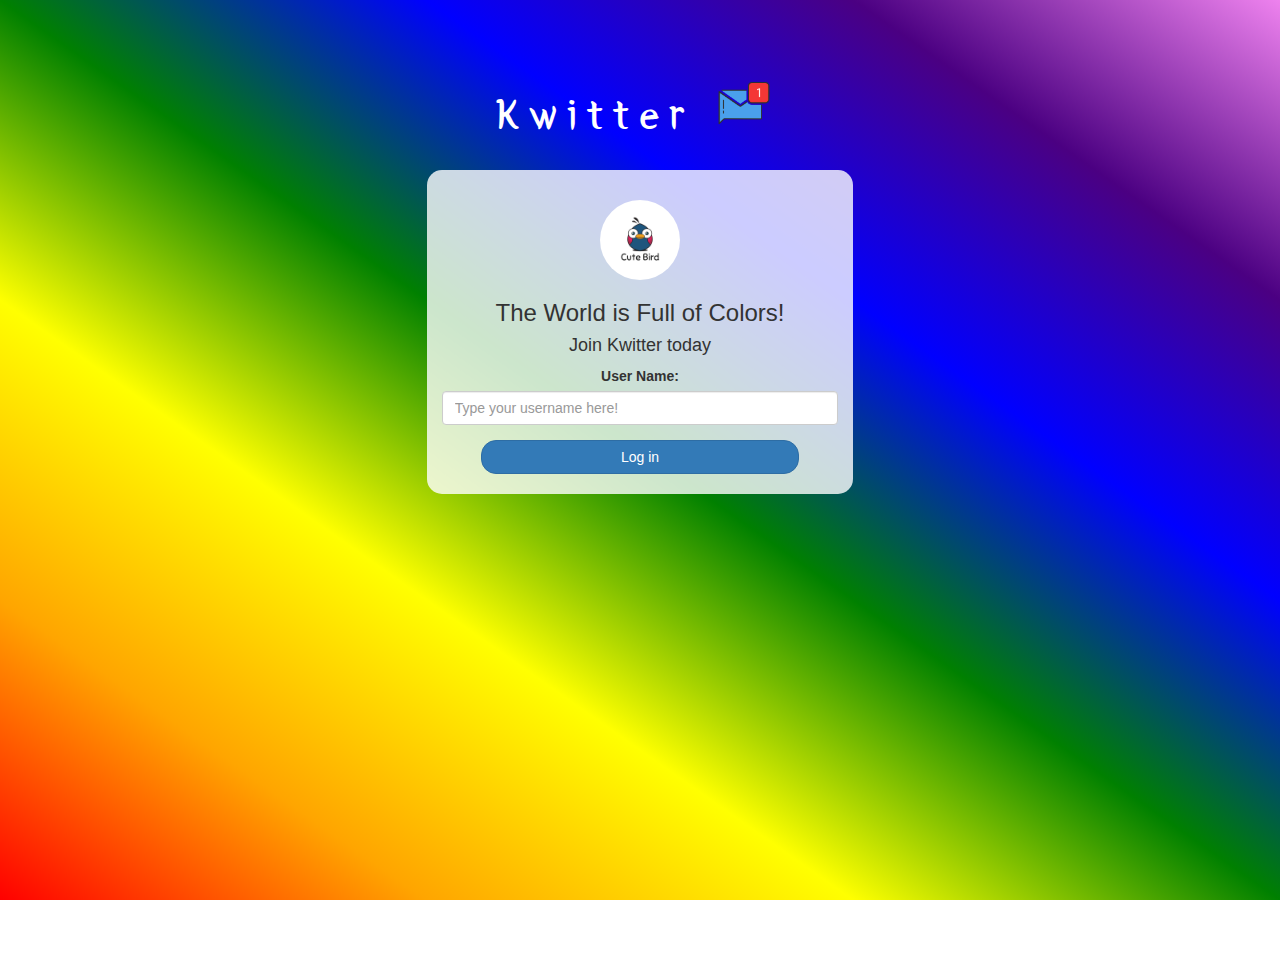
<file: index.html>
<!DOCTYPE html>
<html>
<head>
	<title>Kwitter</title>
<link href="https://fonts.googleapis.com/css?family=Yeon+Sung&display=swap" rel="stylesheet"><meta name="viewport" content="width=device-width, initial-scale=1">

<link rel="stylesheet" href="https://maxcdn.bootstrapcdn.com/bootstrap/3.4.0/css/bootstrap.min.css">
<script src="https://ajax.googleapis.com/ajax/libs/jquery/3.4.1/jquery.min.js"></script>
<script src="https://maxcdn.bootstrapcdn.com/bootstrap/3.4.0/js/bootstrap.min.js"></script>

<link rel="stylesheet" type="text/css" href="style.css">
<script src="kwitter.js"></script>
</head>
<body>
<center>
	<h1 class="header">	
		Kwitter	<sup>
	<img src="m2.png">
	</sup>
</h1>
	<div class="col-lg-4 col-md-6 col-sm-6 col-xs-11 login_div">
	<img src="logo.png" class="logo">
		<h3 >The World is Full of Colors!</h3>
		<h4 >Join Kwitter today</h4>
		<div class="form-group">
		  <label >User Name:</label>
<input placeholder="Type your username here!" id="username_input" class="form-control">
		</div>
		<button id="login_button" class="btn btn-primary" onclick="login()">Log in</button>
		<br><br>
	</div>
</center>
</body>
</html>
</file>
<file: style.css>
html, body
{
  height: 100%;
  margin: 0;
}

body
{
background: linear-gradient(to right top,red ,orange ,yellow ,green ,blue ,indigo, violet);
background-repeat: no-repeat;
background-size:cover; 
}

.header
{
	color: white;font-family: 'Yeon Sung';font-size: 45px;letter-spacing: 10px;margin-top: 80px;
}
.header img
{
	width: 80px;margin-left: -15px;
}

.login_div
{
	background: rgba(255,255,255,0.8);float: none;border-radius: 15px;
}

.logo
{
	width: 80px;margin-top: 30px;border-radius: 40px;
}

#login_button
{
	width: 80%;border-radius: 15px;
}

.room_name
{
	cursor: pointer;
	font-size: 20px;
}


#logout
{
	font-size: 20px; float: right;
}


#output
{
	padding: 10px; width:80%;background: rgba(255,255,255,0.8);border-radius: 15px;
}

.input_div_room_page
{
	width: 80%;
}

.input_div label
{
	color: white;font-size: 20px;
}


.input_div_message_page
{
	position: fixed;bottom: 0px;width: 100%;background: rgba(255,255,255,0.8);
}
.input_div_message_page label
{
	color: black;
}
.input_div_message_page #msg
{
	width: 80%;
}
.input_div_message_page button
{
	margin-top: 15px;
	width: 50%; 
}
.color_white
{
	color: white
}

.user_tick
{
	width:20px;
}
.message_h4
{
	padding-left:5px;color:grey;
}
</file>
